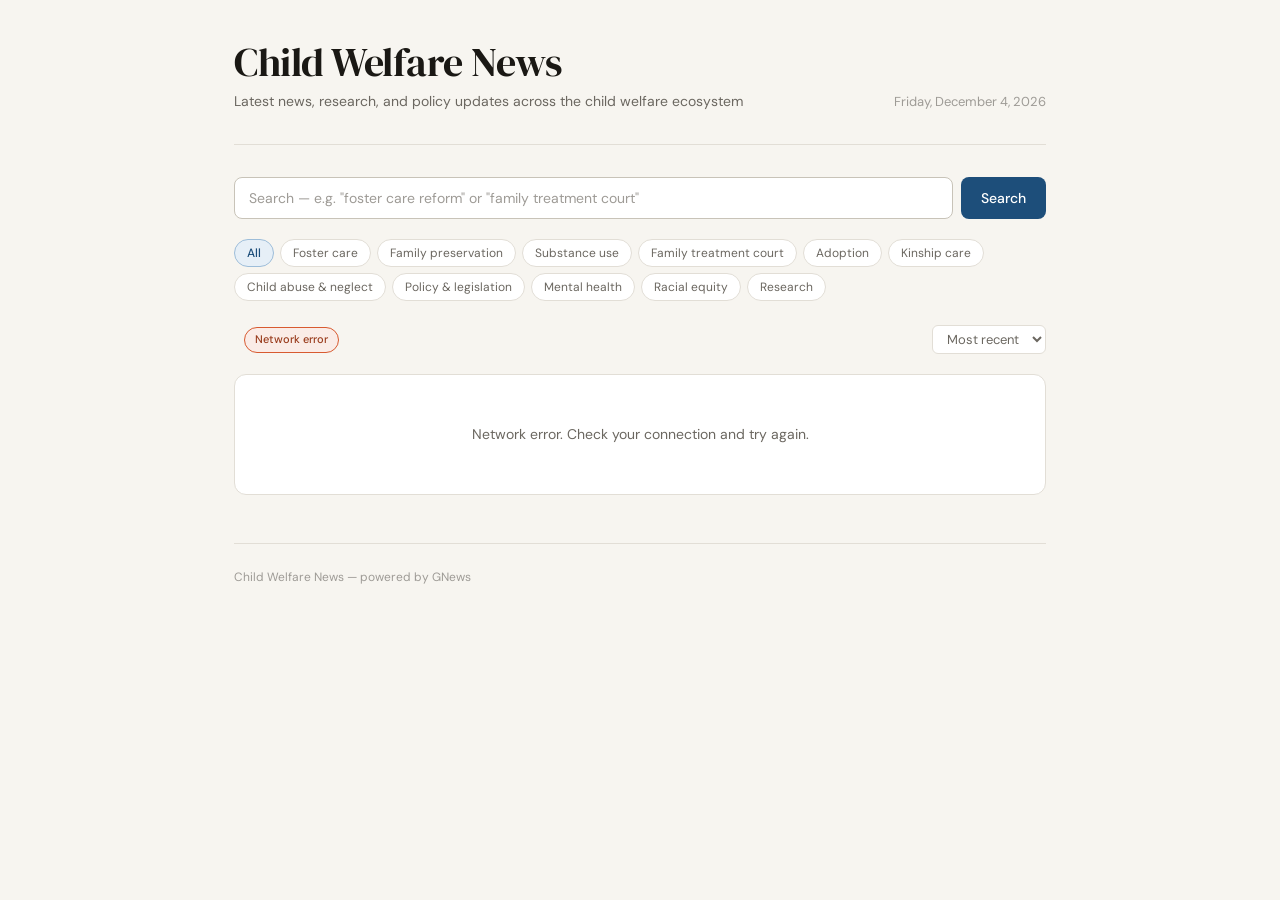
<file: child-welfare-news (1).html>
<!DOCTYPE html>
<html lang="en">
<head>
  <meta charset="UTF-8" />
  <meta name="viewport" content="width=device-width, initial-scale=1.0" />
  <title>Child Welfare News</title>
  <link rel="preconnect" href="https://fonts.googleapis.com" />
  <link rel="preconnect" href="https://fonts.gstatic.com" crossorigin />
  <link href="https://fonts.googleapis.com/css2?family=DM+Sans:wght@400;500&family=DM+Serif+Display&display=swap" rel="stylesheet" />
  <style>
    *, *::before, *::after { box-sizing: border-box; margin: 0; padding: 0; }

    :root {
      --bg: #F7F5F0;
      --surface: #FFFFFF;
      --border: #E2DED6;
      --border-strong: #C8C3B8;
      --text-primary: #1A1814;
      --text-secondary: #6B6760;
      --text-tertiary: #9E9B96;
      --accent: #1D4E7A;
      --accent-light: #E6EFF7;
      --accent-border: #9DBDD9;
      --tag-active-bg: #E6EFF7;
      --tag-active-text: #1D4E7A;
      --tag-active-border: #9DBDD9;
      --badge-bg: #EEF4FA;
      --badge-text: #1D4E7A;
      --badge-border: #B5CDE0;
      --success-bg: #EAF3DE;
      --success-text: #3B6D11;
      --success-border: #639922;
      --warn-bg: #FAEEDA;
      --warn-text: #854F0B;
      --warn-border: #BA7517;
      --error-bg: #FAECE7;
      --error-text: #993C1D;
      --error-border: #D85A30;
    }

    @media (prefers-color-scheme: dark) {
      :root {
        --bg: #18171A;
        --surface: #222128;
        --border: #333038;
        --border-strong: #4A4750;
        --text-primary: #F0EDE8;
        --text-secondary: #A09D98;
        --text-tertiary: #6B6760;
        --accent: #7BAACC;
        --accent-light: #1A2A38;
        --accent-border: #2E4A60;
        --tag-active-bg: #1A2A38;
        --tag-active-text: #7BAACC;
        --tag-active-border: #2E4A60;
        --badge-bg: #1A2A38;
        --badge-text: #7BAACC;
        --badge-border: #2E4A60;
        --success-bg: #1A2E10;
        --success-text: #97C459;
        --success-border: #3B6D11;
        --warn-bg: #2A1E08;
        --warn-text: #EF9F27;
        --warn-border: #854F0B;
        --error-bg: #2A1008;
        --error-text: #F0997B;
        --error-border: #993C1D;
      }
    }

    body {
      font-family: 'DM Sans', sans-serif;
      background: var(--bg);
      color: var(--text-primary);
      min-height: 100vh;
      font-size: 16px;
      line-height: 1.6;
    }

    a { color: var(--accent); text-decoration: none; }
    a:hover { text-decoration: underline; }

    /* Layout */
    .page { max-width: 860px; margin: 0 auto; padding: 0 1.5rem 4rem; }

    /* Masthead */
    .masthead {
      border-bottom: 1px solid var(--border);
      padding: 2.5rem 0 2rem;
      margin-bottom: 2rem;
    }
    .masthead-inner { display: flex; justify-content: space-between; align-items: flex-end; flex-wrap: wrap; gap: 1rem; }
    .masthead-title {
      font-family: 'DM Serif Display', serif;
      font-size: 40px;
      font-weight: 400;
      letter-spacing: -0.5px;
      color: var(--text-primary);
      line-height: 1.1;
    }
    .masthead-date {
      font-size: 13px;
      color: var(--text-tertiary);
      text-align: right;
    }
    .masthead-desc {
      font-size: 14px;
      color: var(--text-secondary);
      margin-top: 6px;
      max-width: 520px;
    }

    /* Search */
    .search-section { margin-bottom: 1.25rem; }
    .search-row {
      display: flex;
      gap: 8px;
    }
    .search-input {
      flex: 1;
      height: 42px;
      padding: 0 14px;
      font-size: 14px;
      font-family: 'DM Sans', sans-serif;
      border: 1px solid var(--border-strong);
      border-radius: 8px;
      background: var(--surface);
      color: var(--text-primary);
      outline: none;
      transition: border-color 0.15s;
    }
    .search-input:focus { border-color: var(--accent); }
    .search-input::placeholder { color: var(--text-tertiary); }

    .search-btn {
      height: 42px;
      padding: 0 20px;
      font-size: 14px;
      font-family: 'DM Sans', sans-serif;
      font-weight: 500;
      background: var(--accent);
      color: #fff;
      border: none;
      border-radius: 8px;
      cursor: pointer;
      white-space: nowrap;
      transition: opacity 0.15s;
    }
    .search-btn:hover { opacity: 0.88; }
    .search-btn:disabled { opacity: 0.5; cursor: not-allowed; }

    /* Topic tags */
    .tag-row {
      display: flex;
      flex-wrap: wrap;
      gap: 6px;
      margin-bottom: 1.5rem;
    }
    .tag {
      font-size: 12px;
      font-family: 'DM Sans', sans-serif;
      padding: 5px 12px;
      border-radius: 20px;
      border: 1px solid var(--border);
      background: var(--surface);
      color: var(--text-secondary);
      cursor: pointer;
      transition: all 0.15s;
      white-space: nowrap;
    }
    .tag:hover { border-color: var(--border-strong); color: var(--text-primary); }
    .tag.active {
      background: var(--tag-active-bg);
      border-color: var(--tag-active-border);
      color: var(--tag-active-text);
      font-weight: 500;
    }

    /* Status bar */
    .status-bar {
      display: flex;
      align-items: center;
      justify-content: space-between;
      margin-bottom: 1.25rem;
      flex-wrap: wrap;
      gap: 8px;
    }
    .results-count { font-size: 13px; color: var(--text-secondary); }
    .api-pill {
      font-size: 11px;
      padding: 3px 10px;
      border-radius: 20px;
      border: 1px solid;
      font-weight: 500;
    }
    .api-pill.live { background: var(--success-bg); color: var(--success-text); border-color: var(--success-border); }
    .api-pill.loading { background: var(--warn-bg); color: var(--warn-text); border-color: var(--warn-border); }
    .api-pill.error { background: var(--error-bg); color: var(--error-text); border-color: var(--error-border); }

    /* Sort */
    .sort-select {
      font-size: 13px;
      font-family: 'DM Sans', sans-serif;
      padding: 4px 10px;
      border: 1px solid var(--border);
      border-radius: 6px;
      background: var(--surface);
      color: var(--text-secondary);
      cursor: pointer;
      outline: none;
    }

    /* Article grid */
    .article-grid { display: flex; flex-direction: column; gap: 1px; border: 1px solid var(--border); border-radius: 12px; overflow: hidden; }

    .article-card {
      background: var(--surface);
      padding: 1.25rem 1.5rem;
      border-bottom: 1px solid var(--border);
      transition: background 0.12s;
      cursor: pointer;
    }
    .article-card:last-child { border-bottom: none; }
    .article-card:hover { background: var(--accent-light); }

    .card-meta {
      display: flex;
      align-items: center;
      gap: 8px;
      margin-bottom: 8px;
      flex-wrap: wrap;
    }
    .source-badge {
      font-size: 11px;
      font-weight: 500;
      padding: 2px 8px;
      border-radius: 4px;
      background: var(--badge-bg);
      color: var(--badge-text);
      border: 1px solid var(--badge-border);
    }
    .topic-pill {
      font-size: 11px;
      padding: 2px 8px;
      border-radius: 4px;
      background: transparent;
      color: var(--text-tertiary);
      border: 1px solid var(--border);
    }
    .card-date { font-size: 11px; color: var(--text-tertiary); margin-left: auto; }

    .card-title {
      font-size: 16px;
      font-weight: 500;
      color: var(--text-primary);
      margin-bottom: 6px;
      line-height: 1.45;
    }
    .card-desc {
      font-size: 13px;
      color: var(--text-secondary);
      line-height: 1.65;
      margin-bottom: 10px;
      display: -webkit-box;
      -webkit-line-clamp: 3;
      -webkit-box-orient: vertical;
      overflow: hidden;
    }
    .card-link {
      font-size: 12px;
      color: var(--accent);
      font-weight: 500;
    }
    .card-link:hover { text-decoration: underline; }

    /* States */
    .state-box {
      background: var(--surface);
      border: 1px solid var(--border);
      border-radius: 12px;
      padding: 3rem 2rem;
      text-align: center;
      color: var(--text-secondary);
      font-size: 14px;
    }
    .state-box p { margin-top: 8px; font-size: 13px; color: var(--text-tertiary); }

    .spinner {
      width: 20px; height: 20px;
      border: 2px solid var(--border);
      border-top-color: var(--accent);
      border-radius: 50%;
      animation: spin 0.7s linear infinite;
      margin: 0 auto 12px;
    }
    @keyframes spin { to { transform: rotate(360deg); } }

    /* Footer */
    .footer {
      margin-top: 3rem;
      padding-top: 1.5rem;
      border-top: 1px solid var(--border);
      font-size: 12px;
      color: var(--text-tertiary);
      display: flex;
      justify-content: space-between;
      flex-wrap: wrap;
      gap: 8px;
    }

    @media (max-width: 600px) {
      .masthead-title { font-size: 28px; }
      .masthead-inner { flex-direction: column; align-items: flex-start; }
      .masthead-date { text-align: left; }
      .article-card { padding: 1rem; }
    }
  </style>
</head>
<body>
<div class="page">

  <header class="masthead">
    <div class="masthead-inner">
      <div>
        <h1 class="masthead-title">Child Welfare News</h1>
        <p class="masthead-desc">Latest news, research, and policy updates across the child welfare ecosystem</p>
      </div>
      <div class="masthead-date" id="todayDate"></div>
    </div>
  </header>

  <div class="search-section">
    <div class="search-row">
      <input
        type="text"
        class="search-input"
        id="searchInput"
        placeholder='Search — e.g. "foster care reform" or "family treatment court"'
        autocomplete="off"
      />
      <button class="search-btn" id="searchBtn" onclick="runSearch()">Search</button>
    </div>
  </div>

  <div class="tag-row" id="tagRow"></div>

  <div class="status-bar">
    <div style="display:flex;align-items:center;gap:10px;">
      <span class="results-count" id="resultsCount"></span>
      <span class="api-pill loading" id="apiPill">Loading...</span>
    </div>
    <select class="sort-select" id="sortSelect" onchange="renderArticles()">
      <option value="date">Most recent</option>
      <option value="relevance">By topic</option>
    </select>
  </div>

  <div id="articleGrid"></div>

  <footer class="footer">
    <span>Child Welfare News — powered by GNews</span>
    <span id="footerUpdate"></span>
  </footer>

</div>

<script>
  const API_KEY = "92964dfef8d957bf56e23ee2e3c3a354";
  const GNEWS_URL = "https://gnews.io/api/v4/search";
  const BASE_URL = "https://corsproxy.io/?" + encodeURIComponent(GNEWS_URL);

  const TOPICS = [
    { label: "All", query: "child welfare" },
    { label: "Foster care", query: "foster care children" },
    { label: "Family preservation", query: "family preservation reunification" },
    { label: "Substance use", query: "substance use disorder families child welfare" },
    { label: "Family treatment court", query: "family treatment court" },
    { label: "Adoption", query: "adoption foster care" },
    { label: "Kinship care", query: "kinship care relative caregiver" },
    { label: "Child abuse & neglect", query: "child abuse neglect prevention" },
    { label: "Policy & legislation", query: "child welfare policy legislation" },
    { label: "Mental health", query: "child welfare mental health youth" },
    { label: "Racial equity", query: "racial equity child welfare disparity" },
    { label: "Research", query: "child welfare research outcomes evidence" },
  ];

  let activeTag = "All";
  let articles = [];
  let lastFetched = null;

  function setDate() {
    const now = new Date();
    document.getElementById("todayDate").textContent = now.toLocaleDateString("en-US", { weekday: "long", year: "numeric", month: "long", day: "numeric" });
  }

  function buildTags() {
    const row = document.getElementById("tagRow");
    row.innerHTML = "";
    TOPICS.forEach(t => {
      const el = document.createElement("button");
      el.className = "tag" + (t.label === activeTag ? " active" : "");
      el.textContent = t.label;
      el.onclick = () => { activeTag = t.label; buildTags(); runSearch(); };
      row.appendChild(el);
    });
  }

  function getQuery() {
    const manual = document.getElementById("searchInput").value.trim();
    if (manual) return manual;
    const topic = TOPICS.find(t => t.label === activeTag);
    return topic ? topic.query : "child welfare";
  }

  async function runSearch() {
    const btn = document.getElementById("searchBtn");
    const pill = document.getElementById("apiPill");
    const grid = document.getElementById("articleGrid");
    const count = document.getElementById("resultsCount");

    btn.disabled = true;
    pill.textContent = "Fetching...";
    pill.className = "api-pill loading";
    grid.innerHTML = '<div class="state-box"><div class="spinner"></div>Loading articles...</div>';
    count.textContent = "";

    const q = getQuery();

    try {
      const res = await fetch(`${BASE_URL}?q=${encodeURIComponent(q)}&lang=en&country=us&max=10&sortby=publishedAt&apikey=${API_KEY}`);
      const data = await res.json();

      if (data.errors || !data.articles) {
        pill.textContent = "API error";
        pill.className = "api-pill error";
        grid.innerHTML = '<div class="state-box">Could not load articles. Check your API key or try again later.<p>Visit gnews.io to verify your account.</p></div>';
        btn.disabled = false;
        return;
      }

      articles = data.articles.map(a => ({
        title: a.title || "Untitled",
        source: a.source?.name || "Unknown source",
        topic: activeTag !== "All" ? activeTag : inferTopic(a.title + " " + (a.description || "")),
        date: a.publishedAt ? a.publishedAt.slice(0, 10) : "",
        desc: a.description || "",
        url: a.url || "#",
        image: a.image || null,
      }));

      lastFetched = new Date();
      pill.textContent = "Live";
      pill.className = "api-pill live";
      document.getElementById("footerUpdate").textContent = "Updated " + lastFetched.toLocaleTimeString("en-US", { hour: "numeric", minute: "2-digit" });
      renderArticles();

    } catch (e) {
      pill.textContent = "Network error";
      pill.className = "api-pill error";
      grid.innerHTML = '<div class="state-box">Network error. Check your connection and try again.</div>';
    }

    btn.disabled = false;
  }

  function inferTopic(text) {
    const t = text.toLowerCase();
    if (t.includes("foster")) return "Foster care";
    if (t.includes("adoption") || t.includes("adopt")) return "Adoption";
    if (t.includes("kinship") || t.includes("relative caregiver")) return "Kinship care";
    if (t.includes("substance") || t.includes("opioid") || t.includes("treatment court")) return "Substance use";
    if (t.includes("family treatment court") || t.includes("ftc")) return "Family treatment court";
    if (t.includes("abuse") || t.includes("neglect")) return "Child abuse & neglect";
    if (t.includes("mental health") || t.includes("behavioral health")) return "Mental health";
    if (t.includes("legislat") || t.includes("policy") || t.includes("bill") || t.includes("congress")) return "Policy & legislation";
    if (t.includes("racial") || t.includes("disparity") || t.includes("equity")) return "Racial equity";
    if (t.includes("research") || t.includes("study") || t.includes("outcomes")) return "Research";
    if (t.includes("preserv") || t.includes("reunif")) return "Family preservation";
    return "General";
  }

  function renderArticles() {
    const grid = document.getElementById("articleGrid");
    const count = document.getElementById("resultsCount");
    const sort = document.getElementById("sortSelect").value;

    let sorted = [...articles];
    if (sort === "date") {
      sorted.sort((a, b) => new Date(b.date) - new Date(a.date));
    } else {
      sorted.sort((a, b) => a.topic.localeCompare(b.topic));
    }

    count.textContent = sorted.length === 0 ? "No results" : `${sorted.length} article${sorted.length !== 1 ? "s" : ""}`;

    if (sorted.length === 0) {
      grid.innerHTML = '<div class="state-box">No articles found for this search.<p>Try different keywords or select a topic above.</p></div>';
      return;
    }

    grid.innerHTML = '<div class="article-grid">' + sorted.map(a => `
      <div class="article-card" onclick="window.open('${escHtml(a.url)}', '_blank')">
        <div class="card-meta">
          <span class="source-badge">${escHtml(a.source)}</span>
          <span class="topic-pill">${escHtml(a.topic)}</span>
          <span class="card-date">${formatDate(a.date)}</span>
        </div>
        <p class="card-title">${escHtml(a.title)}</p>
        ${a.desc ? `<p class="card-desc">${escHtml(a.desc)}</p>` : ""}
        <a class="card-link" href="${escHtml(a.url)}" target="_blank" rel="noopener" onclick="event.stopPropagation()">Read full article →</a>
      </div>
    `).join("") + '</div>';
  }

  function formatDate(d) {
    if (!d) return "";
    return new Date(d + "T00:00:00").toLocaleDateString("en-US", { month: "short", day: "numeric", year: "numeric" });
  }

  function escHtml(str) {
    return String(str).replace(/&/g,"&amp;").replace(/</g,"&lt;").replace(/>/g,"&gt;").replace(/"/g,"&quot;");
  }

  document.getElementById("searchInput").addEventListener("keydown", e => {
    if (e.key === "Enter") runSearch();
  });

  setDate();
  buildTags();
  runSearch();
</script>
</body>
</html>
</file>
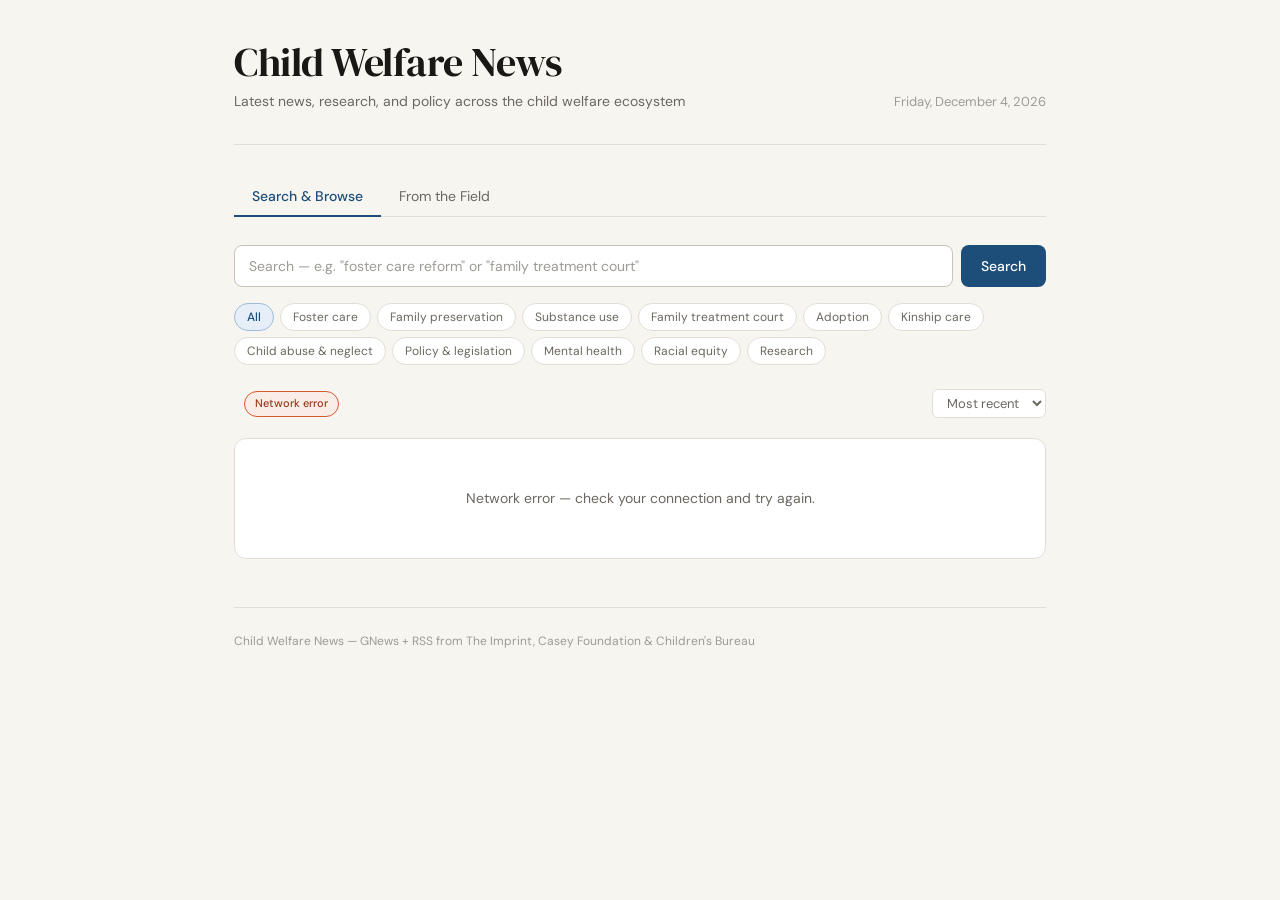
<file: child-welfare-news (2).html>
<!DOCTYPE html>
<html lang="en">
<head>
  <meta charset="UTF-8" />
  <meta name="viewport" content="width=device-width, initial-scale=1.0" />
  <title>Child Welfare News</title>
  <link rel="preconnect" href="https://fonts.googleapis.com" />
  <link rel="preconnect" href="https://fonts.gstatic.com" crossorigin />
  <link href="https://fonts.googleapis.com/css2?family=DM+Sans:wght@400;500&family=DM+Serif+Display&display=swap" rel="stylesheet" />
  <style>
    *, *::before, *::after { box-sizing: border-box; margin: 0; padding: 0; }
    :root {
      --bg: #F7F5F0; --surface: #FFFFFF; --border: #E2DED6; --border-strong: #C8C3B8;
      --text-primary: #1A1814; --text-secondary: #6B6760; --text-tertiary: #9E9B96;
      --accent: #1D4E7A; --accent-light: #E6EFF7;
      --badge-bg: #EEF4FA; --badge-text: #1D4E7A; --badge-border: #B5CDE0;
      --tag-active-bg: #E6EFF7; --tag-active-text: #1D4E7A; --tag-active-border: #9DBDD9;
      --success-bg: #EAF3DE; --success-text: #3B6D11; --success-border: #639922;
      --warn-bg: #FAEEDA; --warn-text: #854F0B; --warn-border: #BA7517;
      --error-bg: #FAECE7; --error-text: #993C1D; --error-border: #D85A30;
      --imprint-bg: #E6EFF7; --imprint-text: #1D4E7A; --imprint-border: #B5CDE0;
      --casey-bg: #EAF3DE; --casey-text: #3B6D11; --casey-border: #9FE1CB;
      --acf-bg: #F0EDF8; --acf-text: #4A3A8A; --acf-border: #CECBF6;
    }
    @media (prefers-color-scheme: dark) {
      :root {
        --bg: #18171A; --surface: #222128; --border: #333038; --border-strong: #4A4750;
        --text-primary: #F0EDE8; --text-secondary: #A09D98; --text-tertiary: #6B6760;
        --accent: #7BAACC; --accent-light: #1A2A38;
        --badge-bg: #1A2A38; --badge-text: #7BAACC; --badge-border: #2E4A60;
        --tag-active-bg: #1A2A38; --tag-active-text: #7BAACC; --tag-active-border: #2E4A60;
        --success-bg: #1A2E10; --success-text: #97C459; --success-border: #3B6D11;
        --warn-bg: #2A1E08; --warn-text: #EF9F27; --warn-border: #854F0B;
        --error-bg: #2A1008; --error-text: #F0997B; --error-border: #993C1D;
        --imprint-bg: #1A2A38; --imprint-text: #7BAACC; --imprint-border: #2E4A60;
        --casey-bg: #1A2E10; --casey-text: #97C459; --casey-border: #3B6D11;
        --acf-bg: #1E1A30; --acf-text: #A090D8; --acf-border: #3C3489;
      }
    }
    body { font-family: 'DM Sans', sans-serif; background: var(--bg); color: var(--text-primary); min-height: 100vh; font-size: 16px; line-height: 1.6; }
    a { color: var(--accent); text-decoration: none; }
    a:hover { text-decoration: underline; }
    .page { max-width: 860px; margin: 0 auto; padding: 0 1.5rem 4rem; }
    .masthead { border-bottom: 1px solid var(--border); padding: 2.5rem 0 2rem; margin-bottom: 2rem; }
    .masthead-inner { display: flex; justify-content: space-between; align-items: flex-end; flex-wrap: wrap; gap: 1rem; }
    .masthead-title { font-family: 'DM Serif Display', serif; font-size: 40px; font-weight: 400; letter-spacing: -0.5px; line-height: 1.1; }
    .masthead-date { font-size: 13px; color: var(--text-tertiary); text-align: right; }
    .masthead-desc { font-size: 14px; color: var(--text-secondary); margin-top: 6px; max-width: 520px; }
    .tab-row { display: flex; margin-bottom: 1.75rem; border-bottom: 1px solid var(--border); }
    .tab { font-size: 14px; padding: 10px 18px; cursor: pointer; color: var(--text-secondary); border-bottom: 2px solid transparent; margin-bottom: -1px; transition: all 0.15s; background: none; border-top: none; border-left: none; border-right: none; font-family: 'DM Sans', sans-serif; }
    .tab:hover { color: var(--text-primary); }
    .tab.active { color: var(--accent); border-bottom-color: var(--accent); font-weight: 500; }
    .section { display: none; }
    .section.active { display: block; }
    .search-row { display: flex; gap: 8px; margin-bottom: 1rem; }
    .search-input { flex: 1; height: 42px; padding: 0 14px; font-size: 14px; font-family: 'DM Sans', sans-serif; border: 1px solid var(--border-strong); border-radius: 8px; background: var(--surface); color: var(--text-primary); outline: none; transition: border-color 0.15s; }
    .search-input:focus { border-color: var(--accent); }
    .search-input::placeholder { color: var(--text-tertiary); }
    .search-btn { height: 42px; padding: 0 20px; font-size: 14px; font-family: 'DM Sans', sans-serif; font-weight: 500; background: var(--accent); color: #fff; border: none; border-radius: 8px; cursor: pointer; transition: opacity 0.15s; }
    .search-btn:hover { opacity: 0.88; }
    .search-btn:disabled { opacity: 0.5; cursor: not-allowed; }
    .tag-row { display: flex; flex-wrap: wrap; gap: 6px; margin-bottom: 1.5rem; }
    .tag { font-size: 12px; font-family: 'DM Sans', sans-serif; padding: 5px 12px; border-radius: 20px; border: 1px solid var(--border); background: var(--surface); color: var(--text-secondary); cursor: pointer; transition: all 0.15s; white-space: nowrap; }
    .tag:hover { border-color: var(--border-strong); color: var(--text-primary); }
    .tag.active { background: var(--tag-active-bg); border-color: var(--tag-active-border); color: var(--tag-active-text); font-weight: 500; }
    .status-bar { display: flex; align-items: center; justify-content: space-between; margin-bottom: 1.25rem; flex-wrap: wrap; gap: 8px; }
    .results-count { font-size: 13px; color: var(--text-secondary); }
    .api-pill { font-size: 11px; padding: 3px 10px; border-radius: 20px; border: 1px solid; font-weight: 500; }
    .api-pill.live { background: var(--success-bg); color: var(--success-text); border-color: var(--success-border); }
    .api-pill.loading { background: var(--warn-bg); color: var(--warn-text); border-color: var(--warn-border); }
    .api-pill.error { background: var(--error-bg); color: var(--error-text); border-color: var(--error-border); }
    .sort-select { font-size: 13px; font-family: 'DM Sans', sans-serif; padding: 4px 10px; border: 1px solid var(--border); border-radius: 6px; background: var(--surface); color: var(--text-secondary); cursor: pointer; outline: none; }
    .article-grid { display: flex; flex-direction: column; gap: 1px; border: 1px solid var(--border); border-radius: 12px; overflow: hidden; }
    .article-card { background: var(--surface); padding: 1.25rem 1.5rem; border-bottom: 1px solid var(--border); transition: background 0.12s; cursor: pointer; }
    .article-card:last-child { border-bottom: none; }
    .article-card:hover { background: var(--accent-light); }
    .card-meta { display: flex; align-items: center; gap: 8px; margin-bottom: 8px; flex-wrap: wrap; }
    .source-badge { font-size: 11px; font-weight: 500; padding: 2px 8px; border-radius: 4px; border: 1px solid; }
    .b-default { background: var(--badge-bg); color: var(--badge-text); border-color: var(--badge-border); }
    .b-imprint { background: var(--imprint-bg); color: var(--imprint-text); border-color: var(--imprint-border); }
    .b-casey { background: var(--casey-bg); color: var(--casey-text); border-color: var(--casey-border); }
    .b-acf { background: var(--acf-bg); color: var(--acf-text); border-color: var(--acf-border); }
    .topic-pill { font-size: 11px; padding: 2px 8px; border-radius: 4px; background: transparent; color: var(--text-tertiary); border: 1px solid var(--border); }
    .card-date { font-size: 11px; color: var(--text-tertiary); margin-left: auto; }
    .card-title { font-size: 15px; font-weight: 500; color: var(--text-primary); margin-bottom: 6px; line-height: 1.45; }
    .card-desc { font-size: 13px; color: var(--text-secondary); line-height: 1.65; margin-bottom: 10px; display: -webkit-box; -webkit-line-clamp: 3; -webkit-box-orient: vertical; overflow: hidden; }
    .card-link { font-size: 12px; color: var(--accent); font-weight: 500; }
    .source-grid { display: grid; grid-template-columns: repeat(auto-fit, minmax(180px, 1fr)); gap: 10px; margin-bottom: 1.75rem; }
    .source-card { background: var(--surface); border: 1px solid var(--border); border-radius: 10px; padding: 14px 16px; cursor: pointer; transition: all 0.15s; }
    .source-card:hover { border-color: var(--border-strong); }
    .source-card.active { border-color: var(--accent); background: var(--accent-light); }
    .source-card-name { font-size: 13px; font-weight: 500; color: var(--text-primary); margin-bottom: 3px; }
    .source-card-desc { font-size: 11px; color: var(--text-tertiary); line-height: 1.5; }
    .rss-status-row { display: flex; align-items: center; justify-content: space-between; margin-bottom: 1.25rem; flex-wrap: wrap; gap: 8px; }
    .refresh-btn { font-size: 12px; font-family: 'DM Sans', sans-serif; padding: 5px 12px; border: 1px solid var(--border); border-radius: 6px; background: var(--surface); color: var(--text-secondary); cursor: pointer; transition: all 0.15s; }
    .refresh-btn:hover { border-color: var(--border-strong); color: var(--text-primary); }
    .state-box { background: var(--surface); border: 1px solid var(--border); border-radius: 12px; padding: 3rem 2rem; text-align: center; color: var(--text-secondary); font-size: 14px; }
    .state-box p { margin-top: 8px; font-size: 13px; color: var(--text-tertiary); }
    .spinner { width: 20px; height: 20px; border: 2px solid var(--border); border-top-color: var(--accent); border-radius: 50%; animation: spin 0.7s linear infinite; margin: 0 auto 12px; }
    @keyframes spin { to { transform: rotate(360deg); } }
    .footer { margin-top: 3rem; padding-top: 1.5rem; border-top: 1px solid var(--border); font-size: 12px; color: var(--text-tertiary); display: flex; justify-content: space-between; flex-wrap: wrap; gap: 8px; }
    @media (max-width: 600px) { .masthead-title { font-size: 28px; } .masthead-inner { flex-direction: column; align-items: flex-start; } .article-card { padding: 1rem; } }
  </style>
</head>
<body>
<div class="page">
  <header class="masthead">
    <div class="masthead-inner">
      <div>
        <h1 class="masthead-title">Child Welfare News</h1>
        <p class="masthead-desc">Latest news, research, and policy across the child welfare ecosystem</p>
      </div>
      <div class="masthead-date" id="todayDate"></div>
    </div>
  </header>

  <div class="tab-row">
    <button class="tab active" onclick="switchTab('search')">Search &amp; Browse</button>
    <button class="tab" onclick="switchTab('sources')">From the Field</button>
  </div>

  <div class="section active" id="tab-search">
    <div class="search-row">
      <input type="text" class="search-input" id="searchInput" placeholder='Search — e.g. "foster care reform" or "family treatment court"' autocomplete="off" />
      <button class="search-btn" id="searchBtn" onclick="runSearch()">Search</button>
    </div>
    <div class="tag-row" id="tagRow"></div>
    <div class="status-bar">
      <div style="display:flex;align-items:center;gap:10px;">
        <span class="results-count" id="resultsCount"></span>
        <span class="api-pill loading" id="apiPill">Loading...</span>
      </div>
      <select class="sort-select" id="sortSelect" onchange="renderArticles()">
        <option value="date">Most recent</option>
        <option value="topic">By topic</option>
      </select>
    </div>
    <div id="articleGrid"></div>
  </div>

  <div class="section" id="tab-sources">
    <div class="source-grid" id="sourceGrid"></div>
    <div class="rss-status-row">
      <span class="results-count" id="rssCount"></span>
      <button class="refresh-btn" onclick="loadRSS(true)">Refresh feeds</button>
    </div>
    <div id="rssGrid"></div>
  </div>

  <footer class="footer">
    <span>Child Welfare News — GNews + RSS from The Imprint, Casey Foundation &amp; Children's Bureau</span>
    <span id="footerUpdate"></span>
  </footer>
</div>

<script>
const API_KEY = "92964dfef8d957bf56e23ee2e3c3a354";
const PROXY = "https://corsproxy.io/?";
const GNEWS_BASE = PROXY + encodeURIComponent("https://gnews.io/api/v4/search");

const TOPICS = [
  { label: "All", query: "child welfare" },
  { label: "Foster care", query: "foster care children" },
  { label: "Family preservation", query: "family preservation reunification" },
  { label: "Substance use", query: "substance use disorder families child welfare" },
  { label: "Family treatment court", query: "family treatment court" },
  { label: "Adoption", query: "adoption foster care" },
  { label: "Kinship care", query: "kinship care relative caregiver" },
  { label: "Child abuse & neglect", query: "child abuse neglect prevention" },
  { label: "Policy & legislation", query: "child welfare policy legislation" },
  { label: "Mental health", query: "child welfare mental health youth" },
  { label: "Racial equity", query: "racial equity child welfare disparity" },
  { label: "Research", query: "child welfare research outcomes evidence" },
];

const RSS_SOURCES = [
  { id: "imprint", name: "The Imprint", desc: "Daily child welfare and juvenile justice news", url: "https://imprintnews.org/feed", badge: "b-imprint" },
  { id: "casey", name: "Annie E. Casey Foundation", desc: "Research, data and policy on child well-being", url: "https://www.aecf.org/feed", badge: "b-casey" },
  { id: "acf", name: "Children's Bureau", desc: "Federal guidance, data and program updates", url: "https://www.acf.hhs.gov/cb/rss.xml", badge: "b-acf" },
];

let activeTag = "All";
let gnewsArticles = [];
let rssArticles = [];
let activeSource = "all";
let rssLoaded = false;

document.getElementById("todayDate").textContent = new Date().toLocaleDateString("en-US", { weekday: "long", year: "numeric", month: "long", day: "numeric" });

function switchTab(tab) {
  document.querySelectorAll(".tab").forEach((t, i) => t.classList.toggle("active", (i === 0) === (tab === "search")));
  document.querySelectorAll(".section").forEach(s => s.classList.remove("active"));
  document.getElementById("tab-" + tab).classList.add("active");
  if (tab === "sources" && !rssLoaded) loadRSS(false);
}

function buildTags() {
  const row = document.getElementById("tagRow");
  row.innerHTML = "";
  TOPICS.forEach(t => {
    const el = document.createElement("button");
    el.className = "tag" + (t.label === activeTag ? " active" : "");
    el.textContent = t.label;
    el.onclick = () => { activeTag = t.label; buildTags(); runSearch(); };
    row.appendChild(el);
  });
}

function buildSourceGrid() {
  const all = [{ id: "all", name: "All Sources", desc: "Show everything from all feeds" }, ...RSS_SOURCES];
  document.getElementById("sourceGrid").innerHTML = all.map(s =>
    `<div class="source-card ${activeSource === s.id ? 'active' : ''}" onclick="filterRSS('${s.id}')"><div class="source-card-name">${s.name}</div><div class="source-card-desc">${s.desc}</div></div>`
  ).join("");
}

function filterRSS(id) {
  activeSource = id;
  buildSourceGrid();
  renderRSS();
}

async function runSearch() {
  const btn = document.getElementById("searchBtn");
  const pill = document.getElementById("apiPill");
  const grid = document.getElementById("articleGrid");
  btn.disabled = true;
  pill.textContent = "Fetching...";
  pill.className = "api-pill loading";
  grid.innerHTML = '<div class="state-box"><div class="spinner"></div>Loading articles...</div>';
  document.getElementById("resultsCount").textContent = "";
  const manual = document.getElementById("searchInput").value.trim();
  const q = manual || (TOPICS.find(t => t.label === activeTag) || TOPICS[0]).query;
  try {
    const res = await fetch(`${GNEWS_BASE}?q=${encodeURIComponent(q)}&lang=en&country=us&max=10&sortby=publishedAt&apikey=${API_KEY}`);
    const data = await res.json();
    if (data.errors || !data.articles) {
      pill.textContent = "API error"; pill.className = "api-pill error";
      grid.innerHTML = '<div class="state-box">Could not load articles. Check your API key or try again later.</div>';
    } else {
      gnewsArticles = data.articles.map(a => ({ title: a.title || "Untitled", source: a.source?.name || "Unknown", topic: activeTag !== "All" ? activeTag : inferTopic(a.title + " " + (a.description || "")), date: a.publishedAt ? a.publishedAt.slice(0,10) : "", desc: a.description || "", url: a.url || "#", badge: "b-default" }));
      pill.textContent = "Live"; pill.className = "api-pill live";
      updateFooter(); renderArticles();
    }
  } catch(e) {
    pill.textContent = "Network error"; pill.className = "api-pill error";
    grid.innerHTML = '<div class="state-box">Network error — check your connection and try again.</div>';
  }
  btn.disabled = false;
}

function renderArticles() {
  const sort = document.getElementById("sortSelect").value;
  let sorted = [...gnewsArticles];
  if (sort === "topic") sorted.sort((a,b) => a.topic.localeCompare(b.topic));
  else sorted.sort((a,b) => new Date(b.date) - new Date(a.date));
  document.getElementById("resultsCount").textContent = sorted.length ? `${sorted.length} article${sorted.length !== 1 ? "s" : ""}` : "No results";
  document.getElementById("articleGrid").innerHTML = sorted.length
    ? '<div class="article-grid">' + sorted.map(cardHTML).join("") + '</div>'
    : '<div class="state-box">No articles found. Try different keywords or select a topic.</div>';
}

async function loadRSS(force) {
  if (rssLoaded && !force) { renderRSS(); return; }
  document.getElementById("rssGrid").innerHTML = '<div class="state-box"><div class="spinner"></div>Loading feeds from The Imprint, Casey Foundation, and Children\'s Bureau...</div>';
  document.getElementById("rssCount").textContent = "";
  const results = await Promise.allSettled(RSS_SOURCES.map(fetchFeed));
  rssArticles = [];
  results.forEach(r => { if (r.status === "fulfilled") rssArticles.push(...r.value); });
  rssArticles.sort((a,b) => new Date(b.date) - new Date(a.date));
  rssLoaded = true;
  buildSourceGrid(); renderRSS(); updateFooter();
}

async function fetchFeed(source) {
  const res = await fetch(PROXY + encodeURIComponent(source.url));
  const text = await res.text();
  const xml = new DOMParser().parseFromString(text, "text/xml");
  return Array.from(xml.querySelectorAll("item")).slice(0, 12).map(item => {
    const title = item.querySelector("title")?.textContent?.trim() || "Untitled";
    const link = item.querySelector("link")?.textContent?.trim() || "#";
    const rawDesc = item.querySelector("description")?.textContent || "";
    const desc = stripHTML(rawDesc).slice(0, 280);
    const pubDate = item.querySelector("pubDate")?.textContent?.trim() || "";
    const date = pubDate ? new Date(pubDate).toISOString().slice(0,10) : "";
    return { title, source: source.name, topic: inferTopic(title + " " + desc), date, desc, url: link, badge: source.badge, sourceId: source.id };
  });
}

function renderRSS() {
  const filtered = activeSource === "all" ? rssArticles : rssArticles.filter(a => a.sourceId === activeSource);
  document.getElementById("rssCount").textContent = filtered.length ? `${filtered.length} article${filtered.length !== 1 ? "s" : ""}` : "No articles";
  document.getElementById("rssGrid").innerHTML = filtered.length
    ? '<div class="article-grid">' + filtered.map(cardHTML).join("") + '</div>'
    : '<div class="state-box">No articles loaded. Some feeds may be temporarily unavailable.<p>Try refreshing or check back later.</p></div>';
}

function cardHTML(a) {
  return `<div class="article-card" onclick="window.open('${esc(a.url)}','_blank')"><div class="card-meta"><span class="source-badge ${a.badge}">${esc(a.source)}</span><span class="topic-pill">${esc(a.topic)}</span><span class="card-date">${fmtDate(a.date)}</span></div><p class="card-title">${esc(a.title)}</p>${a.desc ? `<p class="card-desc">${esc(a.desc)}</p>` : ''}<a class="card-link" href="${esc(a.url)}" target="_blank" rel="noopener" onclick="event.stopPropagation()">Read full article</a></div>`;
}

function inferTopic(t) {
  t = t.toLowerCase();
  if (t.includes("foster")) return "Foster care";
  if (t.includes("adopt")) return "Adoption";
  if (t.includes("kinship") || t.includes("relative caregiver")) return "Kinship care";
  if (t.includes("substance") || t.includes("opioid") || t.includes("treatment court")) return "Substance use";
  if (t.includes("family treatment court")) return "Family treatment court";
  if (t.includes("abuse") || t.includes("neglect")) return "Child abuse & neglect";
  if (t.includes("mental health") || t.includes("behavioral health")) return "Mental health";
  if (t.includes("legislat") || t.includes("policy") || t.includes("bill") || t.includes("congress")) return "Policy & legislation";
  if (t.includes("racial") || t.includes("disparity") || t.includes("equity")) return "Racial equity";
  if (t.includes("research") || t.includes("study") || t.includes("outcomes")) return "Research";
  if (t.includes("preserv") || t.includes("reunif")) return "Family preservation";
  return "General";
}

function stripHTML(html) {
  const d = document.createElement("div");
  d.innerHTML = html;
  return (d.textContent || d.innerText || "").replace(/\s+/g, " ").trim();
}

function fmtDate(d) {
  if (!d) return "";
  return new Date(d + "T00:00:00").toLocaleDateString("en-US", { month: "short", day: "numeric", year: "numeric" });
}

function esc(s) {
  return String(s).replace(/&/g,"&amp;").replace(/</g,"&lt;").replace(/>/g,"&gt;").replace(/"/g,"&quot;");
}

function updateFooter() {
  document.getElementById("footerUpdate").textContent = "Updated " + new Date().toLocaleTimeString("en-US", { hour: "numeric", minute: "2-digit" });
}

buildTags();
buildSourceGrid();
runSearch();
</script>
</body>
</html>
</file>
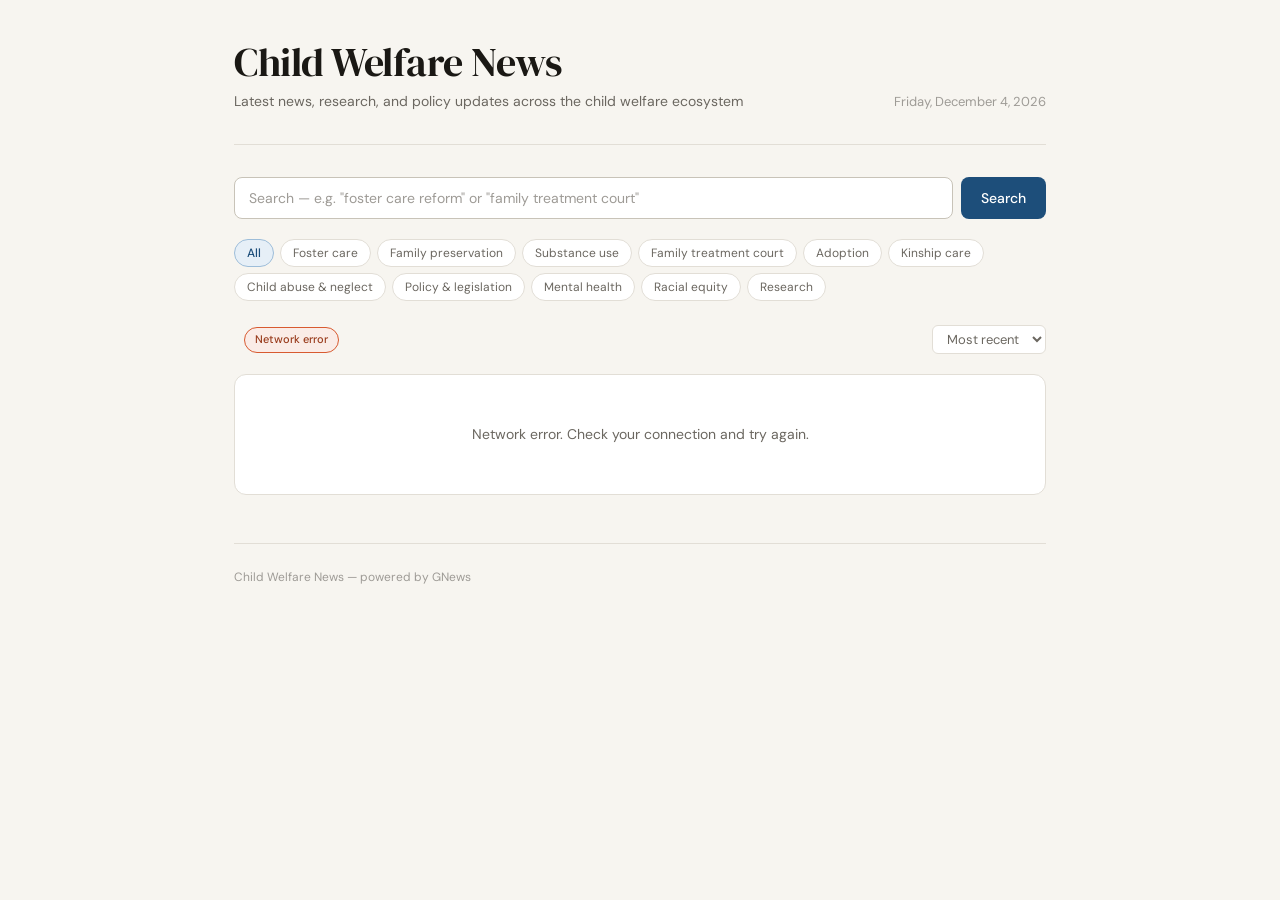
<file: child-welfare-news.html>
<!DOCTYPE html>
<html lang="en">
<head>
  <meta charset="UTF-8" />
  <meta name="viewport" content="width=device-width, initial-scale=1.0" />
  <title>Child Welfare News</title>
  <link rel="preconnect" href="https://fonts.googleapis.com" />
  <link rel="preconnect" href="https://fonts.gstatic.com" crossorigin />
  <link href="https://fonts.googleapis.com/css2?family=DM+Sans:wght@400;500&family=DM+Serif+Display&display=swap" rel="stylesheet" />
  <style>
    *, *::before, *::after { box-sizing: border-box; margin: 0; padding: 0; }

    :root {
      --bg: #F7F5F0;
      --surface: #FFFFFF;
      --border: #E2DED6;
      --border-strong: #C8C3B8;
      --text-primary: #1A1814;
      --text-secondary: #6B6760;
      --text-tertiary: #9E9B96;
      --accent: #1D4E7A;
      --accent-light: #E6EFF7;
      --accent-border: #9DBDD9;
      --tag-active-bg: #E6EFF7;
      --tag-active-text: #1D4E7A;
      --tag-active-border: #9DBDD9;
      --badge-bg: #EEF4FA;
      --badge-text: #1D4E7A;
      --badge-border: #B5CDE0;
      --success-bg: #EAF3DE;
      --success-text: #3B6D11;
      --success-border: #639922;
      --warn-bg: #FAEEDA;
      --warn-text: #854F0B;
      --warn-border: #BA7517;
      --error-bg: #FAECE7;
      --error-text: #993C1D;
      --error-border: #D85A30;
    }

    @media (prefers-color-scheme: dark) {
      :root {
        --bg: #18171A;
        --surface: #222128;
        --border: #333038;
        --border-strong: #4A4750;
        --text-primary: #F0EDE8;
        --text-secondary: #A09D98;
        --text-tertiary: #6B6760;
        --accent: #7BAACC;
        --accent-light: #1A2A38;
        --accent-border: #2E4A60;
        --tag-active-bg: #1A2A38;
        --tag-active-text: #7BAACC;
        --tag-active-border: #2E4A60;
        --badge-bg: #1A2A38;
        --badge-text: #7BAACC;
        --badge-border: #2E4A60;
        --success-bg: #1A2E10;
        --success-text: #97C459;
        --success-border: #3B6D11;
        --warn-bg: #2A1E08;
        --warn-text: #EF9F27;
        --warn-border: #854F0B;
        --error-bg: #2A1008;
        --error-text: #F0997B;
        --error-border: #993C1D;
      }
    }

    body {
      font-family: 'DM Sans', sans-serif;
      background: var(--bg);
      color: var(--text-primary);
      min-height: 100vh;
      font-size: 16px;
      line-height: 1.6;
    }

    a { color: var(--accent); text-decoration: none; }
    a:hover { text-decoration: underline; }

    /* Layout */
    .page { max-width: 860px; margin: 0 auto; padding: 0 1.5rem 4rem; }

    /* Masthead */
    .masthead {
      border-bottom: 1px solid var(--border);
      padding: 2.5rem 0 2rem;
      margin-bottom: 2rem;
    }
    .masthead-inner { display: flex; justify-content: space-between; align-items: flex-end; flex-wrap: wrap; gap: 1rem; }
    .masthead-title {
      font-family: 'DM Serif Display', serif;
      font-size: 40px;
      font-weight: 400;
      letter-spacing: -0.5px;
      color: var(--text-primary);
      line-height: 1.1;
    }
    .masthead-date {
      font-size: 13px;
      color: var(--text-tertiary);
      text-align: right;
    }
    .masthead-desc {
      font-size: 14px;
      color: var(--text-secondary);
      margin-top: 6px;
      max-width: 520px;
    }

    /* Search */
    .search-section { margin-bottom: 1.25rem; }
    .search-row {
      display: flex;
      gap: 8px;
    }
    .search-input {
      flex: 1;
      height: 42px;
      padding: 0 14px;
      font-size: 14px;
      font-family: 'DM Sans', sans-serif;
      border: 1px solid var(--border-strong);
      border-radius: 8px;
      background: var(--surface);
      color: var(--text-primary);
      outline: none;
      transition: border-color 0.15s;
    }
    .search-input:focus { border-color: var(--accent); }
    .search-input::placeholder { color: var(--text-tertiary); }

    .search-btn {
      height: 42px;
      padding: 0 20px;
      font-size: 14px;
      font-family: 'DM Sans', sans-serif;
      font-weight: 500;
      background: var(--accent);
      color: #fff;
      border: none;
      border-radius: 8px;
      cursor: pointer;
      white-space: nowrap;
      transition: opacity 0.15s;
    }
    .search-btn:hover { opacity: 0.88; }
    .search-btn:disabled { opacity: 0.5; cursor: not-allowed; }

    /* Topic tags */
    .tag-row {
      display: flex;
      flex-wrap: wrap;
      gap: 6px;
      margin-bottom: 1.5rem;
    }
    .tag {
      font-size: 12px;
      font-family: 'DM Sans', sans-serif;
      padding: 5px 12px;
      border-radius: 20px;
      border: 1px solid var(--border);
      background: var(--surface);
      color: var(--text-secondary);
      cursor: pointer;
      transition: all 0.15s;
      white-space: nowrap;
    }
    .tag:hover { border-color: var(--border-strong); color: var(--text-primary); }
    .tag.active {
      background: var(--tag-active-bg);
      border-color: var(--tag-active-border);
      color: var(--tag-active-text);
      font-weight: 500;
    }

    /* Status bar */
    .status-bar {
      display: flex;
      align-items: center;
      justify-content: space-between;
      margin-bottom: 1.25rem;
      flex-wrap: wrap;
      gap: 8px;
    }
    .results-count { font-size: 13px; color: var(--text-secondary); }
    .api-pill {
      font-size: 11px;
      padding: 3px 10px;
      border-radius: 20px;
      border: 1px solid;
      font-weight: 500;
    }
    .api-pill.live { background: var(--success-bg); color: var(--success-text); border-color: var(--success-border); }
    .api-pill.loading { background: var(--warn-bg); color: var(--warn-text); border-color: var(--warn-border); }
    .api-pill.error { background: var(--error-bg); color: var(--error-text); border-color: var(--error-border); }

    /* Sort */
    .sort-select {
      font-size: 13px;
      font-family: 'DM Sans', sans-serif;
      padding: 4px 10px;
      border: 1px solid var(--border);
      border-radius: 6px;
      background: var(--surface);
      color: var(--text-secondary);
      cursor: pointer;
      outline: none;
    }

    /* Article grid */
    .article-grid { display: flex; flex-direction: column; gap: 1px; border: 1px solid var(--border); border-radius: 12px; overflow: hidden; }

    .article-card {
      background: var(--surface);
      padding: 1.25rem 1.5rem;
      border-bottom: 1px solid var(--border);
      transition: background 0.12s;
      cursor: pointer;
    }
    .article-card:last-child { border-bottom: none; }
    .article-card:hover { background: var(--accent-light); }

    .card-meta {
      display: flex;
      align-items: center;
      gap: 8px;
      margin-bottom: 8px;
      flex-wrap: wrap;
    }
    .source-badge {
      font-size: 11px;
      font-weight: 500;
      padding: 2px 8px;
      border-radius: 4px;
      background: var(--badge-bg);
      color: var(--badge-text);
      border: 1px solid var(--badge-border);
    }
    .topic-pill {
      font-size: 11px;
      padding: 2px 8px;
      border-radius: 4px;
      background: transparent;
      color: var(--text-tertiary);
      border: 1px solid var(--border);
    }
    .card-date { font-size: 11px; color: var(--text-tertiary); margin-left: auto; }

    .card-title {
      font-size: 16px;
      font-weight: 500;
      color: var(--text-primary);
      margin-bottom: 6px;
      line-height: 1.45;
    }
    .card-desc {
      font-size: 13px;
      color: var(--text-secondary);
      line-height: 1.65;
      margin-bottom: 10px;
      display: -webkit-box;
      -webkit-line-clamp: 3;
      -webkit-box-orient: vertical;
      overflow: hidden;
    }
    .card-link {
      font-size: 12px;
      color: var(--accent);
      font-weight: 500;
    }
    .card-link:hover { text-decoration: underline; }

    /* States */
    .state-box {
      background: var(--surface);
      border: 1px solid var(--border);
      border-radius: 12px;
      padding: 3rem 2rem;
      text-align: center;
      color: var(--text-secondary);
      font-size: 14px;
    }
    .state-box p { margin-top: 8px; font-size: 13px; color: var(--text-tertiary); }

    .spinner {
      width: 20px; height: 20px;
      border: 2px solid var(--border);
      border-top-color: var(--accent);
      border-radius: 50%;
      animation: spin 0.7s linear infinite;
      margin: 0 auto 12px;
    }
    @keyframes spin { to { transform: rotate(360deg); } }

    /* Footer */
    .footer {
      margin-top: 3rem;
      padding-top: 1.5rem;
      border-top: 1px solid var(--border);
      font-size: 12px;
      color: var(--text-tertiary);
      display: flex;
      justify-content: space-between;
      flex-wrap: wrap;
      gap: 8px;
    }

    @media (max-width: 600px) {
      .masthead-title { font-size: 28px; }
      .masthead-inner { flex-direction: column; align-items: flex-start; }
      .masthead-date { text-align: left; }
      .article-card { padding: 1rem; }
    }
  </style>
</head>
<body>
<div class="page">

  <header class="masthead">
    <div class="masthead-inner">
      <div>
        <h1 class="masthead-title">Child Welfare News</h1>
        <p class="masthead-desc">Latest news, research, and policy updates across the child welfare ecosystem</p>
      </div>
      <div class="masthead-date" id="todayDate"></div>
    </div>
  </header>

  <div class="search-section">
    <div class="search-row">
      <input
        type="text"
        class="search-input"
        id="searchInput"
        placeholder='Search — e.g. "foster care reform" or "family treatment court"'
        autocomplete="off"
      />
      <button class="search-btn" id="searchBtn" onclick="runSearch()">Search</button>
    </div>
  </div>

  <div class="tag-row" id="tagRow"></div>

  <div class="status-bar">
    <div style="display:flex;align-items:center;gap:10px;">
      <span class="results-count" id="resultsCount"></span>
      <span class="api-pill loading" id="apiPill">Loading...</span>
    </div>
    <select class="sort-select" id="sortSelect" onchange="renderArticles()">
      <option value="date">Most recent</option>
      <option value="relevance">By topic</option>
    </select>
  </div>

  <div id="articleGrid"></div>

  <footer class="footer">
    <span>Child Welfare News — powered by GNews</span>
    <span id="footerUpdate"></span>
  </footer>

</div>

<script>
  const API_KEY = "92964dfef8d957bf56e23ee2e3c3a354";
  const BASE_URL = "https://gnews.io/api/v4/search";

  const TOPICS = [
    { label: "All", query: "child welfare" },
    { label: "Foster care", query: "foster care children" },
    { label: "Family preservation", query: "family preservation reunification" },
    { label: "Substance use", query: "substance use disorder families child welfare" },
    { label: "Family treatment court", query: "family treatment court" },
    { label: "Adoption", query: "adoption foster care" },
    { label: "Kinship care", query: "kinship care relative caregiver" },
    { label: "Child abuse & neglect", query: "child abuse neglect prevention" },
    { label: "Policy & legislation", query: "child welfare policy legislation" },
    { label: "Mental health", query: "child welfare mental health youth" },
    { label: "Racial equity", query: "racial equity child welfare disparity" },
    { label: "Research", query: "child welfare research outcomes evidence" },
  ];

  let activeTag = "All";
  let articles = [];
  let lastFetched = null;

  function setDate() {
    const now = new Date();
    document.getElementById("todayDate").textContent = now.toLocaleDateString("en-US", { weekday: "long", year: "numeric", month: "long", day: "numeric" });
  }

  function buildTags() {
    const row = document.getElementById("tagRow");
    row.innerHTML = "";
    TOPICS.forEach(t => {
      const el = document.createElement("button");
      el.className = "tag" + (t.label === activeTag ? " active" : "");
      el.textContent = t.label;
      el.onclick = () => { activeTag = t.label; buildTags(); runSearch(); };
      row.appendChild(el);
    });
  }

  function getQuery() {
    const manual = document.getElementById("searchInput").value.trim();
    if (manual) return manual;
    const topic = TOPICS.find(t => t.label === activeTag);
    return topic ? topic.query : "child welfare";
  }

  async function runSearch() {
    const btn = document.getElementById("searchBtn");
    const pill = document.getElementById("apiPill");
    const grid = document.getElementById("articleGrid");
    const count = document.getElementById("resultsCount");

    btn.disabled = true;
    pill.textContent = "Fetching...";
    pill.className = "api-pill loading";
    grid.innerHTML = '<div class="state-box"><div class="spinner"></div>Loading articles...</div>';
    count.textContent = "";

    const q = getQuery();

    try {
      const res = await fetch(`${BASE_URL}?q=${encodeURIComponent(q)}&lang=en&country=us&max=10&sortby=publishedAt&apikey=${API_KEY}`);
      const data = await res.json();

      if (data.errors || !data.articles) {
        pill.textContent = "API error";
        pill.className = "api-pill error";
        grid.innerHTML = '<div class="state-box">Could not load articles. Check your API key or try again later.<p>Visit gnews.io to verify your account.</p></div>';
        btn.disabled = false;
        return;
      }

      articles = data.articles.map(a => ({
        title: a.title || "Untitled",
        source: a.source?.name || "Unknown source",
        topic: activeTag !== "All" ? activeTag : inferTopic(a.title + " " + (a.description || "")),
        date: a.publishedAt ? a.publishedAt.slice(0, 10) : "",
        desc: a.description || "",
        url: a.url || "#",
        image: a.image || null,
      }));

      lastFetched = new Date();
      pill.textContent = "Live";
      pill.className = "api-pill live";
      document.getElementById("footerUpdate").textContent = "Updated " + lastFetched.toLocaleTimeString("en-US", { hour: "numeric", minute: "2-digit" });
      renderArticles();

    } catch (e) {
      pill.textContent = "Network error";
      pill.className = "api-pill error";
      grid.innerHTML = '<div class="state-box">Network error. Check your connection and try again.</div>';
    }

    btn.disabled = false;
  }

  function inferTopic(text) {
    const t = text.toLowerCase();
    if (t.includes("foster")) return "Foster care";
    if (t.includes("adoption") || t.includes("adopt")) return "Adoption";
    if (t.includes("kinship") || t.includes("relative caregiver")) return "Kinship care";
    if (t.includes("substance") || t.includes("opioid") || t.includes("treatment court")) return "Substance use";
    if (t.includes("family treatment court") || t.includes("ftc")) return "Family treatment court";
    if (t.includes("abuse") || t.includes("neglect")) return "Child abuse & neglect";
    if (t.includes("mental health") || t.includes("behavioral health")) return "Mental health";
    if (t.includes("legislat") || t.includes("policy") || t.includes("bill") || t.includes("congress")) return "Policy & legislation";
    if (t.includes("racial") || t.includes("disparity") || t.includes("equity")) return "Racial equity";
    if (t.includes("research") || t.includes("study") || t.includes("outcomes")) return "Research";
    if (t.includes("preserv") || t.includes("reunif")) return "Family preservation";
    return "General";
  }

  function renderArticles() {
    const grid = document.getElementById("articleGrid");
    const count = document.getElementById("resultsCount");
    const sort = document.getElementById("sortSelect").value;

    let sorted = [...articles];
    if (sort === "date") {
      sorted.sort((a, b) => new Date(b.date) - new Date(a.date));
    } else {
      sorted.sort((a, b) => a.topic.localeCompare(b.topic));
    }

    count.textContent = sorted.length === 0 ? "No results" : `${sorted.length} article${sorted.length !== 1 ? "s" : ""}`;

    if (sorted.length === 0) {
      grid.innerHTML = '<div class="state-box">No articles found for this search.<p>Try different keywords or select a topic above.</p></div>';
      return;
    }

    grid.innerHTML = '<div class="article-grid">' + sorted.map(a => `
      <div class="article-card" onclick="window.open('${escHtml(a.url)}', '_blank')">
        <div class="card-meta">
          <span class="source-badge">${escHtml(a.source)}</span>
          <span class="topic-pill">${escHtml(a.topic)}</span>
          <span class="card-date">${formatDate(a.date)}</span>
        </div>
        <p class="card-title">${escHtml(a.title)}</p>
        ${a.desc ? `<p class="card-desc">${escHtml(a.desc)}</p>` : ""}
        <a class="card-link" href="${escHtml(a.url)}" target="_blank" rel="noopener" onclick="event.stopPropagation()">Read full article →</a>
      </div>
    `).join("") + '</div>';
  }

  function formatDate(d) {
    if (!d) return "";
    return new Date(d + "T00:00:00").toLocaleDateString("en-US", { month: "short", day: "numeric", year: "numeric" });
  }

  function escHtml(str) {
    return String(str).replace(/&/g,"&amp;").replace(/</g,"&lt;").replace(/>/g,"&gt;").replace(/"/g,"&quot;");
  }

  document.getElementById("searchInput").addEventListener("keydown", e => {
    if (e.key === "Enter") runSearch();
  });

  setDate();
  buildTags();
  runSearch();
</script>
</body>
</html>
</file>
